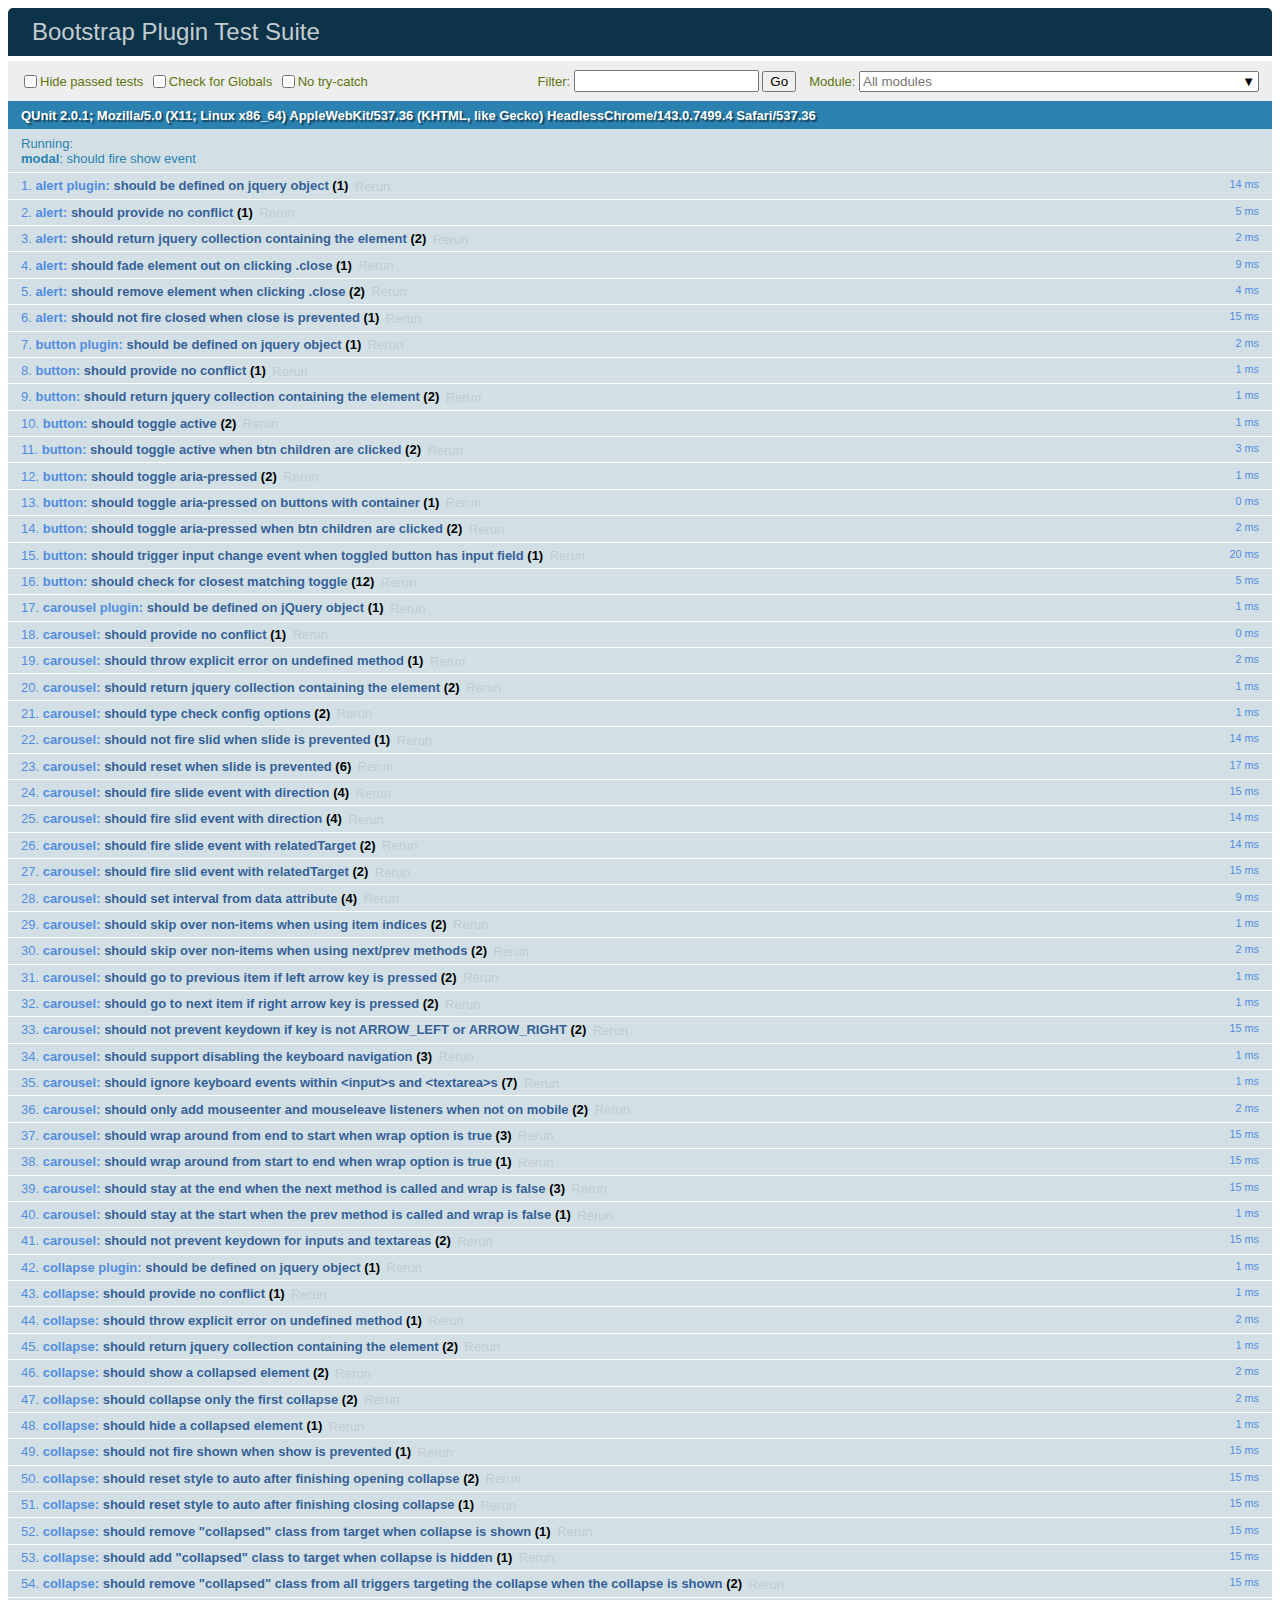
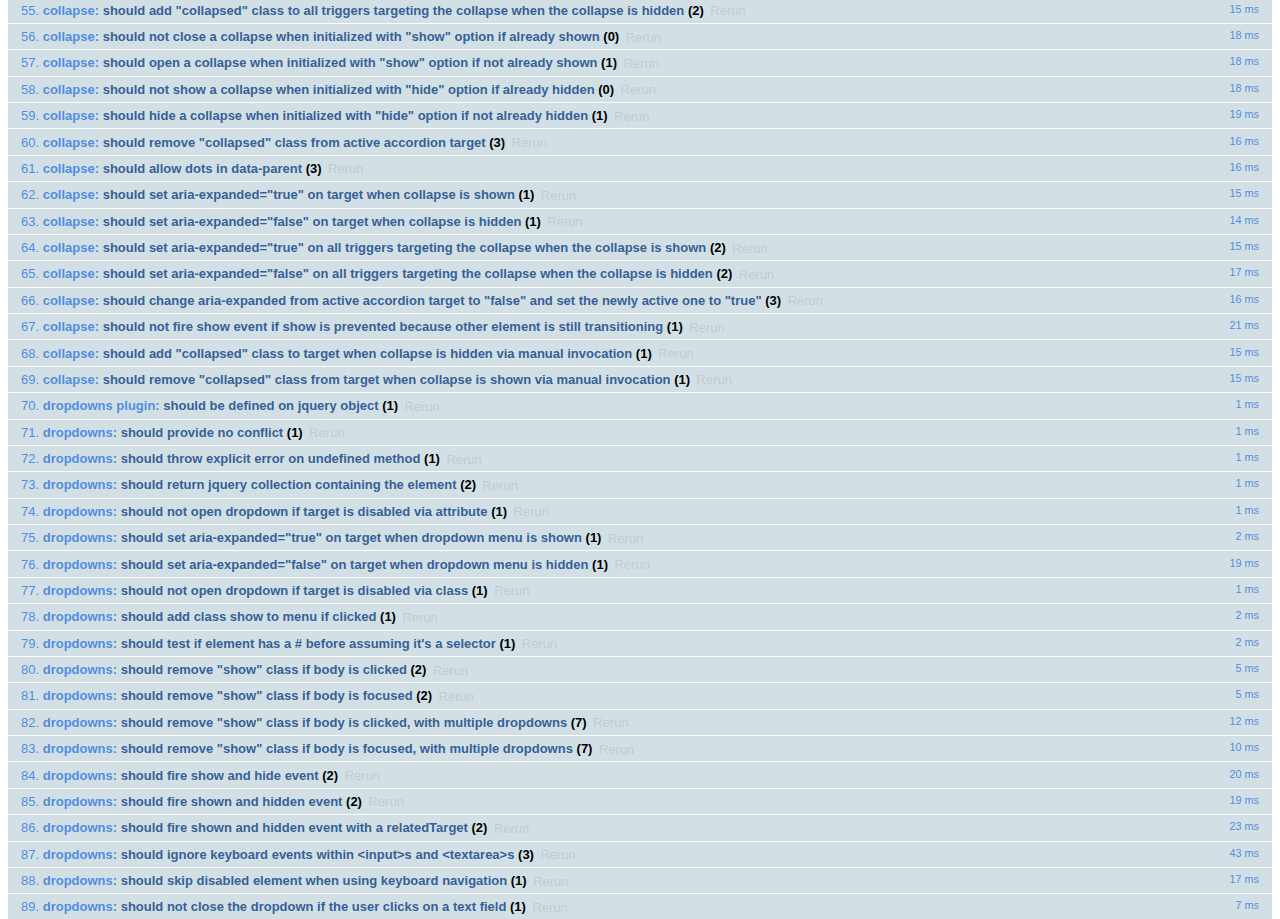
<file: WebContent/bootstrap-4.0.0-alpha.6/js/tests/index.html>
<!DOCTYPE html>
<html>
  <head>
    <meta charset="utf-8">
    <title>Bootstrap Plugin Test Suite</title>
    <meta name="viewport" content="width=device-width, initial-scale=1">

    <!-- jQuery -->
    <script src="../../docs/assets/js/vendor/jquery-slim.min.js"></script>
    <script src="../../docs/assets/js/vendor/tether.min.js"></script>
    <script>
      // Disable jQuery event aliases to ensure we don't accidentally use any of them
      (function () {
        var eventAliases = [
          'blur',
          'focus',
          'focusin',
          'focusout',
          'load',
          'resize',
          'scroll',
          'unload',
          'click',
          'dblclick',
          'mousedown',
          'mouseup',
          'mousemove',
          'mouseover',
          'mouseout',
          'mouseenter',
          'mouseleave',
          'change',
          'select',
          'submit',
          'keydown',
          'keypress',
          'keyup',
          'error',
          'contextmenu',
          'hover',
          'bind',
          'unbind',
          'delegate',
          'undelegate'
        ]
        for (var i = 0; i < eventAliases.length; i++) {
          var eventAlias = eventAliases[i]
          $.fn[eventAlias] = function () {
            throw new Error('Using the ".' + eventAlias + '()" method is not allowed, so that Bootstrap can be compatible with custom jQuery builds which exclude the "event aliases" module that defines said method. See https://github.com/twbs/bootstrap/blob/master/CONTRIBUTING.md#js')
          }
        }
      })()
    </script>

    <!-- QUnit -->
    <link rel="stylesheet" href="vendor/qunit.css" media="screen">
    <script src="vendor/qunit.js"></script>
    <script>
      // See https://github.com/axemclion/grunt-saucelabs#test-result-details-with-qunit
      var log = []
      // Require assert.expect in each test
      QUnit.config.requireExpects = true
      QUnit.done(function (testResults) {
        var tests = []
        for (var i = 0, len = log.length; i < len; i++) {
          var details = log[i]
          tests.push({
            name: details.name,
            result: details.result,
            expected: details.expected,
            actual: details.actual,
            source: details.source
          })
        }
        testResults.tests = tests

        window.global_test_results = testResults
      })

      QUnit.testStart(function (testDetails) {
        $(window).scrollTop(0)
        QUnit.log(function (details) {
          if (!details.result) {
            details.name = testDetails.name
            log.push(details)
          }
        })
      })

      // Cleanup
      QUnit.testDone(function () {
        $('#qunit-fixture').empty()
        $('#modal-test, .modal-backdrop').remove()
      })

      // Display fixture on-screen on iOS to avoid false positives
      if (/iPhone|iPad|iPod/.test(navigator.userAgent)) {
        QUnit.begin(function() {
          $('#qunit-fixture').css({ top: 0, left: 0 })
        })

        QUnit.done(function () {
          $('#qunit-fixture').css({ top: '', left: '' })
        })
      }

      // Disable deprecated global QUnit method aliases in preparation for QUnit v2
      (function () {
        var methodNames = [
          'async',
          'asyncTest',
          'deepEqual',
          'equal',
          'expect',
          'module',
          'notDeepEqual',
          'notEqual',
          'notPropEqual',
          'notStrictEqual',
          'ok',
          'propEqual',
          'push',
          'start',
          'stop',
          'strictEqual',
          'test',
          'throws'
        ];
        for (var i = 0; i < methodNames.length; i++) {
          var methodName = methodNames[i];
          window[methodName] = undefined;
        }
      })();
    </script>

    <!-- es6 Plugin sources -->
    <script src="../../js/dist/util.js"></script>
    <script src="../../js/dist/alert.js"></script>
    <script src="../../js/dist/button.js"></script>
    <script src="../../js/dist/carousel.js"></script>
    <script src="../../js/dist/collapse.js"></script>
    <script src="../../js/dist/dropdown.js"></script>
    <script src="../../js/dist/modal.js"></script>
    <script src="../../js/dist/scrollspy.js"></script>
    <script src="../../js/dist/tab.js"></script>
    <script src="../../js/dist/tooltip.js"></script>
    <script src="../../js/dist/popover.js"></script>

    <!-- Unit tests -->
    <script src="unit/alert.js"></script>
    <script src="unit/button.js"></script>
    <script src="unit/carousel.js"></script>
    <script src="unit/collapse.js"></script>
    <script src="unit/dropdown.js"></script>
    <script src="unit/modal.js"></script>
    <script src="unit/scrollspy.js"></script>
    <script src="unit/tab.js"></script>
    <script src="unit/tooltip.js"></script>
    <script src="unit/popover.js"></script>

  </head>
  <body>
    <div id="qunit-container">
      <div id="qunit"></div>
      <div id="qunit-fixture"></div>
    </div>
  </body>
</html>
</file>
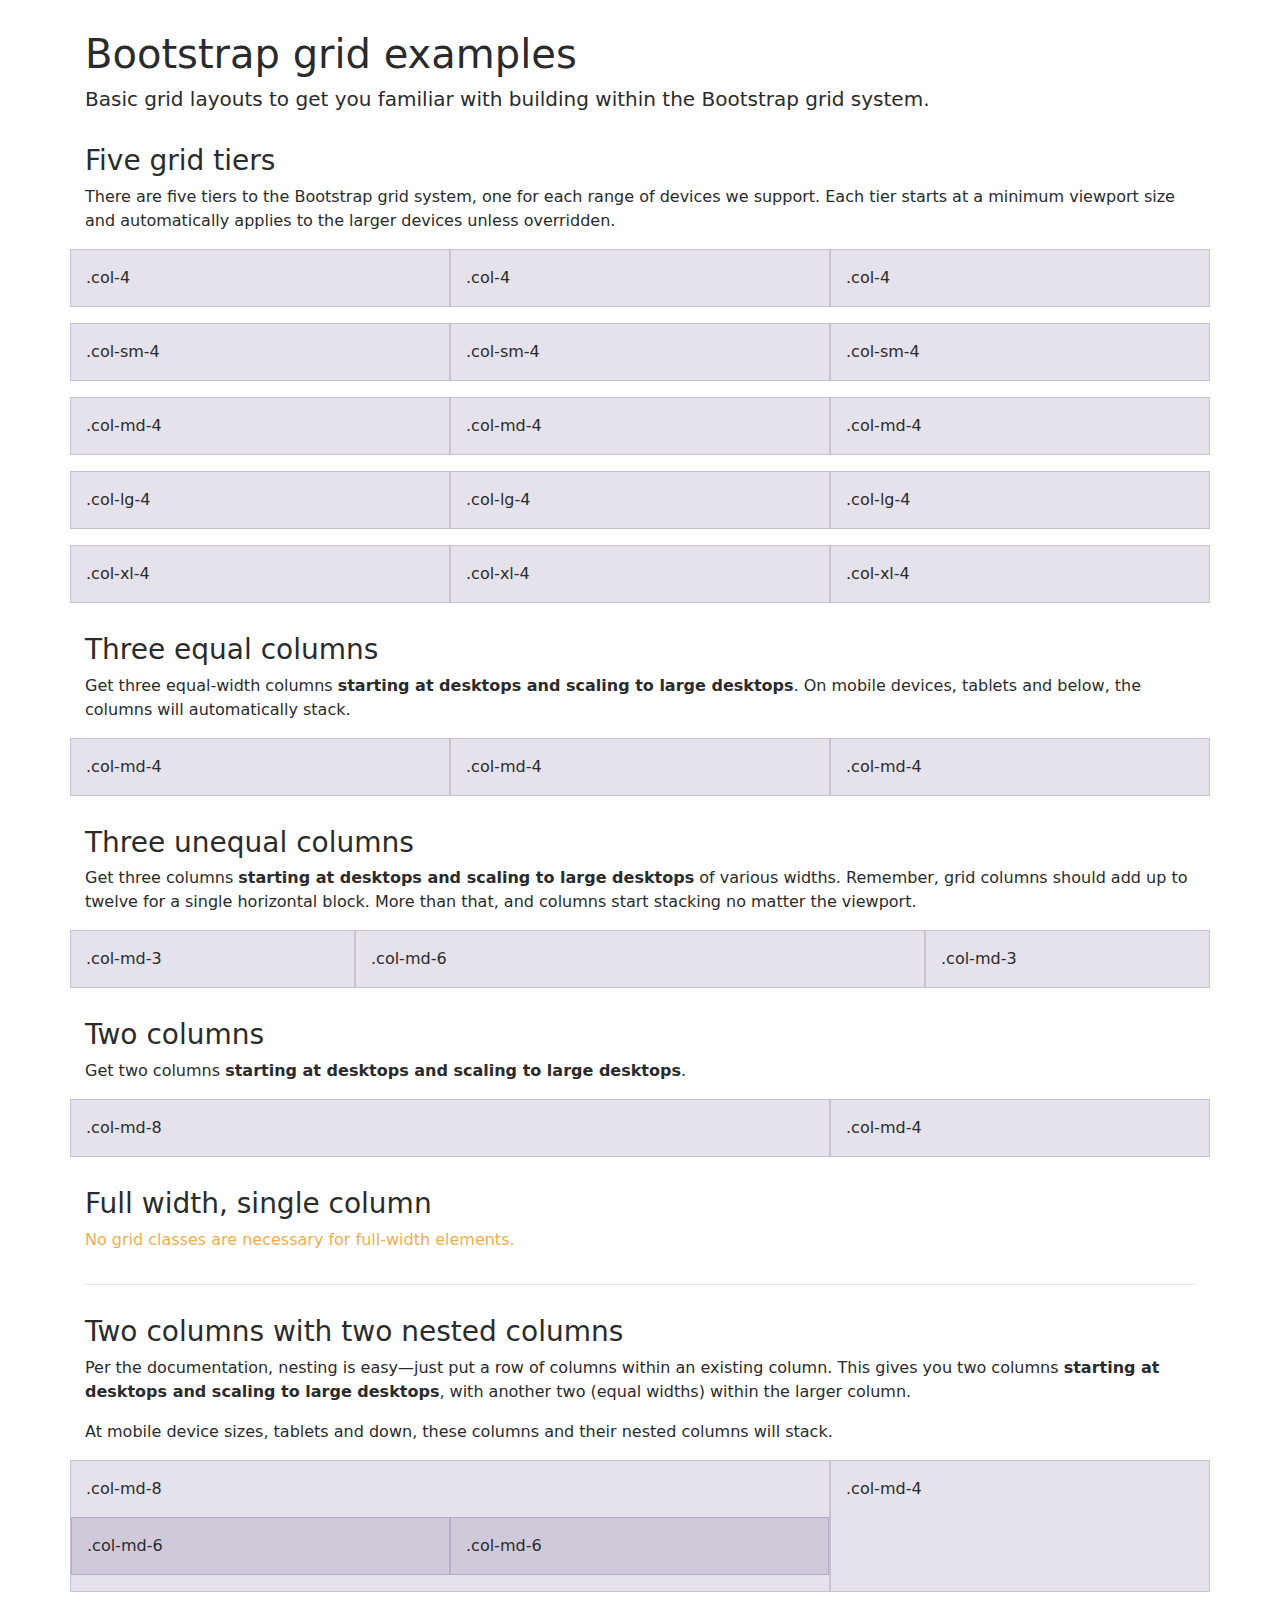
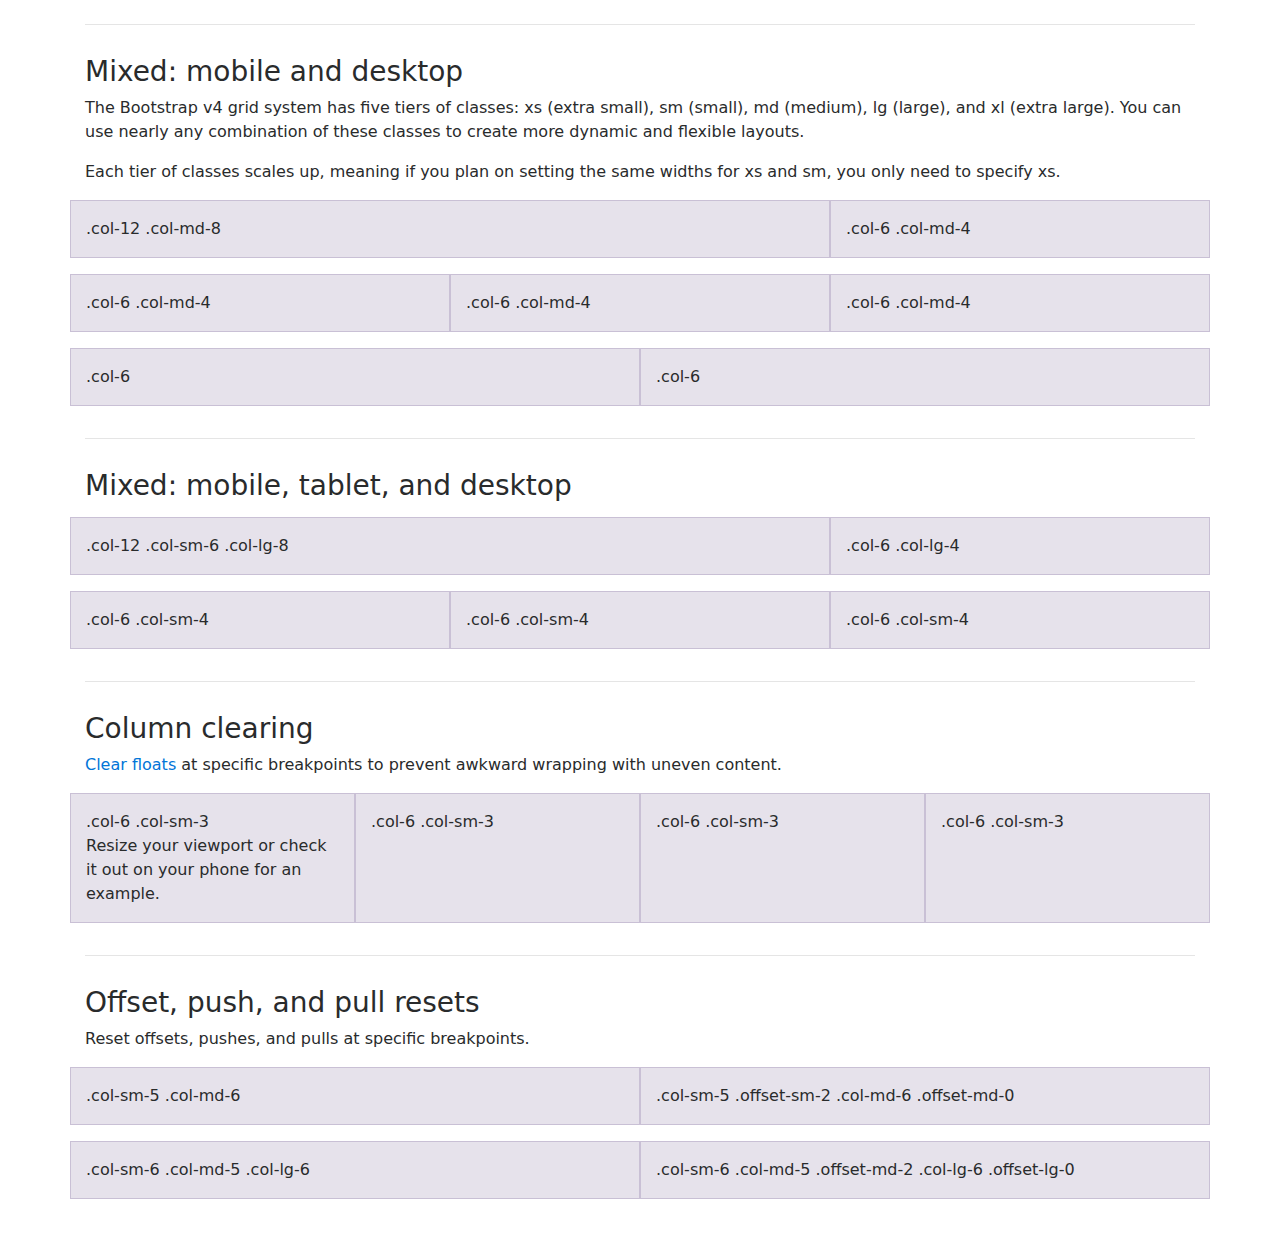
<file: WebContent/bootstrap-4.0.0-alpha.6/docs/examples/grid/index.html>
<!DOCTYPE html>
<html lang="en">
  <head>
    <meta charset="utf-8">
    <meta name="viewport" content="width=device-width, initial-scale=1, shrink-to-fit=no">
    <meta name="description" content="">
    <meta name="author" content="">
    <link rel="icon" href="../../favicon.ico">

    <title>Grid Template for Bootstrap</title>

    <!-- Bootstrap core CSS -->
    <link href="../../dist/css/bootstrap.min.css" rel="stylesheet">

    <!-- Custom styles for this template -->
    <link href="grid.css" rel="stylesheet">
  </head>

  <body>
    <div class="container">

      <h1>Bootstrap grid examples</h1>
      <p class="lead">Basic grid layouts to get you familiar with building within the Bootstrap grid system.</p>

      <h3>Five grid tiers</h3>
      <p>There are five tiers to the Bootstrap grid system, one for each range of devices we support. Each tier starts at a minimum viewport size and automatically applies to the larger devices unless overridden.</p>

      <div class="row">
        <div class="col-4">.col-4</div>
        <div class="col-4">.col-4</div>
        <div class="col-4">.col-4</div>
      </div>

      <div class="row">
        <div class="col-sm-4">.col-sm-4</div>
        <div class="col-sm-4">.col-sm-4</div>
        <div class="col-sm-4">.col-sm-4</div>
      </div>

      <div class="row">
        <div class="col-md-4">.col-md-4</div>
        <div class="col-md-4">.col-md-4</div>
        <div class="col-md-4">.col-md-4</div>
      </div>

      <div class="row">
        <div class="col-lg-4">.col-lg-4</div>
        <div class="col-lg-4">.col-lg-4</div>
        <div class="col-lg-4">.col-lg-4</div>
      </div>

      <div class="row">
        <div class="col-xl-4">.col-xl-4</div>
        <div class="col-xl-4">.col-xl-4</div>
        <div class="col-xl-4">.col-xl-4</div>
      </div>

      <h3>Three equal columns</h3>
      <p>Get three equal-width columns <strong>starting at desktops and scaling to large desktops</strong>. On mobile devices, tablets and below, the columns will automatically stack.</p>
      <div class="row">
        <div class="col-md-4">.col-md-4</div>
        <div class="col-md-4">.col-md-4</div>
        <div class="col-md-4">.col-md-4</div>
      </div>

      <h3>Three unequal columns</h3>
      <p>Get three columns <strong>starting at desktops and scaling to large desktops</strong> of various widths. Remember, grid columns should add up to twelve for a single horizontal block. More than that, and columns start stacking no matter the viewport.</p>
      <div class="row">
        <div class="col-md-3">.col-md-3</div>
        <div class="col-md-6">.col-md-6</div>
        <div class="col-md-3">.col-md-3</div>
      </div>

      <h3>Two columns</h3>
      <p>Get two columns <strong>starting at desktops and scaling to large desktops</strong>.</p>
      <div class="row">
        <div class="col-md-8">.col-md-8</div>
        <div class="col-md-4">.col-md-4</div>
      </div>

      <h3>Full width, single column</h3>
      <p class="text-warning">No grid classes are necessary for full-width elements.</p>

      <hr>

      <h3>Two columns with two nested columns</h3>
      <p>Per the documentation, nesting is easy—just put a row of columns within an existing column. This gives you two columns <strong>starting at desktops and scaling to large desktops</strong>, with another two (equal widths) within the larger column.</p>
      <p>At mobile device sizes, tablets and down, these columns and their nested columns will stack.</p>
      <div class="row">
        <div class="col-md-8">
          .col-md-8
          <div class="row">
            <div class="col-md-6">.col-md-6</div>
            <div class="col-md-6">.col-md-6</div>
          </div>
        </div>
        <div class="col-md-4">.col-md-4</div>
      </div>

      <hr>

      <h3>Mixed: mobile and desktop</h3>
      <p>The Bootstrap v4 grid system has five tiers of classes: xs (extra small), sm (small), md (medium), lg (large), and xl (extra large). You can use nearly any combination of these classes to create more dynamic and flexible layouts.</p>
      <p>Each tier of classes scales up, meaning if you plan on setting the same widths for xs and sm, you only need to specify xs.</p>
      <div class="row">
        <div class="col-12 col-md-8">.col-12 .col-md-8</div>
        <div class="col-6 col-md-4">.col-6 .col-md-4</div>
      </div>
      <div class="row">
        <div class="col-6 col-md-4">.col-6 .col-md-4</div>
        <div class="col-6 col-md-4">.col-6 .col-md-4</div>
        <div class="col-6 col-md-4">.col-6 .col-md-4</div>
      </div>
      <div class="row">
        <div class="col-6">.col-6</div>
        <div class="col-6">.col-6</div>
      </div>

      <hr>

      <h3>Mixed: mobile, tablet, and desktop</h3>
      <p></p>
      <div class="row">
        <div class="col-12 col-sm-6 col-lg-8">.col-12 .col-sm-6 .col-lg-8</div>
        <div class="col-6 col-lg-4">.col-6 .col-lg-4</div>
      </div>
      <div class="row">
        <div class="col-6 col-sm-4">.col-6 .col-sm-4</div>
        <div class="col-6 col-sm-4">.col-6 .col-sm-4</div>
        <div class="col-6 col-sm-4">.col-6 .col-sm-4</div>
      </div>

      <hr>

      <h3>Column clearing</h3>
      <p><a href="../../layout/grid/#example-responsive-column-resets">Clear floats</a> at specific breakpoints to prevent awkward wrapping with uneven content.</p>
      <div class="row">
        <div class="col-6 col-sm-3">
          .col-6 .col-sm-3
          <br>
          Resize your viewport or check it out on your phone for an example.
        </div>
        <div class="col-6 col-sm-3">.col-6 .col-sm-3</div>

        <!-- Add the extra clearfix for only the required viewport -->
        <div class="clearfix hidden-sm-up"></div>

        <div class="col-6 col-sm-3">.col-6 .col-sm-3</div>
        <div class="col-6 col-sm-3">.col-6 .col-sm-3</div>
      </div>

      <hr>

      <h3>Offset, push, and pull resets</h3>
      <p>Reset offsets, pushes, and pulls at specific breakpoints.</p>
      <div class="row">
        <div class="col-sm-5 col-md-6">.col-sm-5 .col-md-6</div>
        <div class="col-sm-5 offset-sm-2 col-md-6 offset-md-0">.col-sm-5 .offset-sm-2 .col-md-6 .offset-md-0</div>
      </div>
      <div class="row">
        <div class="col-sm-6 col-md-5 col-lg-6">.col-sm-6 .col-md-5 .col-lg-6</div>
        <div class="col-sm-6 col-md-5 offset-md-2 col-lg-6 offset-lg-0">.col-sm-6 .col-md-5 .offset-md-2 .col-lg-6 .offset-lg-0</div>
      </div>

    </div> <!-- /container -->

    <!-- Bootstrap core JavaScript
    ================================================== -->
    <!-- Placed at the end of the document so the pages load faster -->
    <!-- IE10 viewport hack for Surface/desktop Windows 8 bug -->
    <script src="../../assets/js/ie10-viewport-bug-workaround.js"></script>
  </body>
</html>
</file>
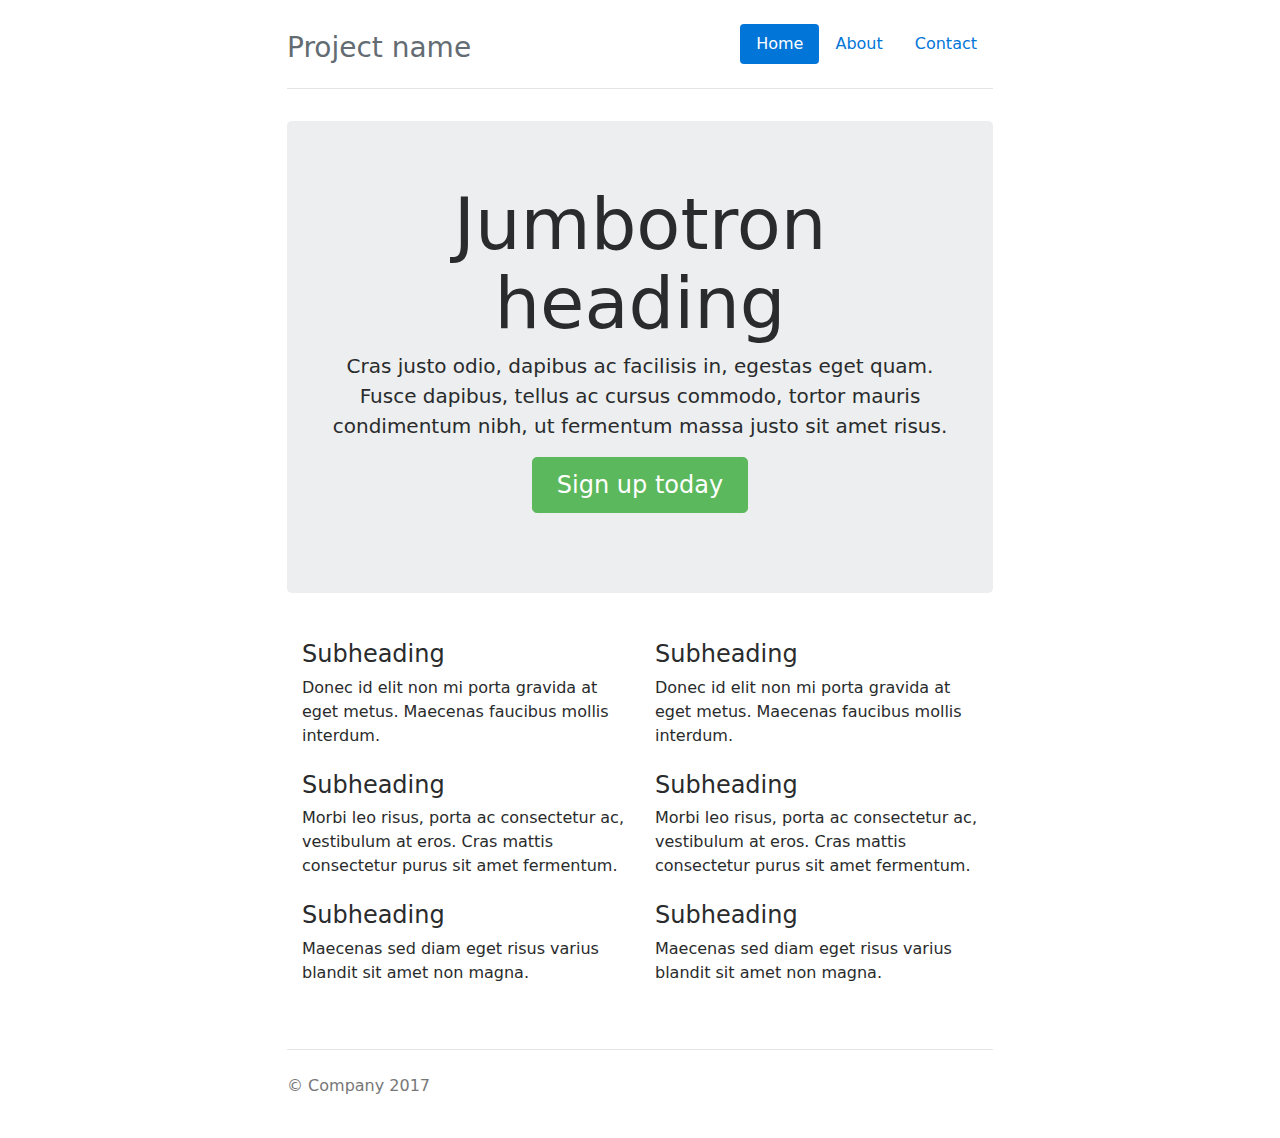
<file: WebContent/bootstrap-4.0.0-alpha.6/docs/examples/narrow-jumbotron/index.html>
<!DOCTYPE html>
<html lang="en">
  <head>
    <meta charset="utf-8">
    <meta name="viewport" content="width=device-width, initial-scale=1, shrink-to-fit=no">
    <meta name="description" content="">
    <meta name="author" content="">
    <link rel="icon" href="../../favicon.ico">

    <title>Narrow Jumbotron Template for Bootstrap</title>

    <!-- Bootstrap core CSS -->
    <link href="../../dist/css/bootstrap.min.css" rel="stylesheet">

    <!-- Custom styles for this template -->
    <link href="narrow-jumbotron.css" rel="stylesheet">
  </head>

  <body>

    <div class="container">
      <div class="header clearfix">
        <nav>
          <ul class="nav nav-pills float-right">
            <li class="nav-item">
              <a class="nav-link active" href="#">Home <span class="sr-only">(current)</span></a>
            </li>
            <li class="nav-item">
              <a class="nav-link" href="#">About</a>
            </li>
            <li class="nav-item">
              <a class="nav-link" href="#">Contact</a>
            </li>
          </ul>
        </nav>
        <h3 class="text-muted">Project name</h3>
      </div>

      <div class="jumbotron">
        <h1 class="display-3">Jumbotron heading</h1>
        <p class="lead">Cras justo odio, dapibus ac facilisis in, egestas eget quam. Fusce dapibus, tellus ac cursus commodo, tortor mauris condimentum nibh, ut fermentum massa justo sit amet risus.</p>
        <p><a class="btn btn-lg btn-success" href="#" role="button">Sign up today</a></p>
      </div>

      <div class="row marketing">
        <div class="col-lg-6">
          <h4>Subheading</h4>
          <p>Donec id elit non mi porta gravida at eget metus. Maecenas faucibus mollis interdum.</p>

          <h4>Subheading</h4>
          <p>Morbi leo risus, porta ac consectetur ac, vestibulum at eros. Cras mattis consectetur purus sit amet fermentum.</p>

          <h4>Subheading</h4>
          <p>Maecenas sed diam eget risus varius blandit sit amet non magna.</p>
        </div>

        <div class="col-lg-6">
          <h4>Subheading</h4>
          <p>Donec id elit non mi porta gravida at eget metus. Maecenas faucibus mollis interdum.</p>

          <h4>Subheading</h4>
          <p>Morbi leo risus, porta ac consectetur ac, vestibulum at eros. Cras mattis consectetur purus sit amet fermentum.</p>

          <h4>Subheading</h4>
          <p>Maecenas sed diam eget risus varius blandit sit amet non magna.</p>
        </div>
      </div>

      <footer class="footer">
        <p>&copy; Company 2017</p>
      </footer>

    </div> <!-- /container -->

    <!-- Bootstrap core JavaScript
    ================================================== -->
    <!-- Placed at the end of the document so the pages load faster -->
    <!-- IE10 viewport hack for Surface/desktop Windows 8 bug -->
    <script src="../../assets/js/ie10-viewport-bug-workaround.js"></script>
  </body>
</html>
</file>
<file: WebContent/bootstrap-4.0.0-alpha.6/docs/examples/grid/grid.css>
body {
  padding-top: 2rem;
  padding-bottom: 2rem;
}

h3 {
  margin-top: 2rem;
}

.row {
  margin-bottom: 1rem;
}
.row .row {
  margin-top: 1rem;
  margin-bottom: 0;
}
[class*="col-"] {
  padding-top: 1rem;
  padding-bottom: 1rem;
  background-color: rgba(86,61,124,.15);
  border: 1px solid rgba(86,61,124,.2);
}

hr {
  margin-top: 2rem;
  margin-bottom: 2rem;
}
</file>
<file: WebContent/bootstrap-4.0.0-alpha.6/docs/examples/narrow-jumbotron/narrow-jumbotron.css>
/* Space out content a bit */
body {
  padding-top: 1.5rem;
  padding-bottom: 1.5rem;
}

/* Everything but the jumbotron gets side spacing for mobile first views */
.header,
.marketing,
.footer {
  padding-right: 1rem;
  padding-left: 1rem;
}

/* Custom page header */
.header {
  padding-bottom: 1rem;
  border-bottom: .05rem solid #e5e5e5;
}
/* Make the masthead heading the same height as the navigation */
.header h3 {
  margin-top: 0;
  margin-bottom: 0;
  line-height: 3rem;
}

/* Custom page footer */
.footer {
  padding-top: 1.5rem;
  color: #777;
  border-top: .05rem solid #e5e5e5;
}

/* Customize container */
@media (min-width: 48em) {
  .container {
    max-width: 46rem;
  }
}
.container-narrow > hr {
  margin: 2rem 0;
}

/* Main marketing message and sign up button */
.jumbotron {
  text-align: center;
  border-bottom: .05rem solid #e5e5e5;
}
.jumbotron .btn {
  padding: .75rem 1.5rem;
  font-size: 1.5rem;
}

/* Supporting marketing content */
.marketing {
  margin: 3rem 0;
}
.marketing p + h4 {
  margin-top: 1.5rem;
}

/* Responsive: Portrait tablets and up */
@media screen and (min-width: 48em) {
  /* Remove the padding we set earlier */
  .header,
  .marketing,
  .footer {
    padding-right: 0;
    padding-left: 0;
  }
  /* Space out the masthead */
  .header {
    margin-bottom: 2rem;
  }
  /* Remove the bottom border on the jumbotron for visual effect */
  .jumbotron {
    border-bottom: 0;
  }
}
</file>
<file: WebContent/bootstrap-4.0.0-alpha.6/js/tests/vendor/qunit.css>
/*!
 * QUnit 2.0.1
 * https://qunitjs.com/
 *
 * Copyright jQuery Foundation and other contributors
 * Released under the MIT license
 * https://jquery.org/license
 *
 * Date: 2016-07-23T19:39Z
 */

/** Font Family and Sizes */

#qunit-tests, #qunit-header, #qunit-banner, #qunit-testrunner-toolbar, #qunit-filteredTest, #qunit-userAgent, #qunit-testresult {
	font-family: "Helvetica Neue Light", "HelveticaNeue-Light", "Helvetica Neue", Calibri, Helvetica, Arial, sans-serif;
}

#qunit-testrunner-toolbar, #qunit-filteredTest, #qunit-userAgent, #qunit-testresult, #qunit-tests li { font-size: small; }
#qunit-tests { font-size: smaller; }


/** Resets */

#qunit-tests, #qunit-header, #qunit-banner, #qunit-filteredTest, #qunit-userAgent, #qunit-testresult, #qunit-modulefilter {
	margin: 0;
	padding: 0;
}


/** Header (excluding toolbar) */

#qunit-header {
	padding: 0.5em 0 0.5em 1em;

	color: #8699A4;
	background-color: #0D3349;

	font-size: 1.5em;
	line-height: 1em;
	font-weight: 400;

	border-radius: 5px 5px 0 0;
}

#qunit-header a {
	text-decoration: none;
	color: #C2CCD1;
}

#qunit-header a:hover,
#qunit-header a:focus {
	color: #FFF;
}

#qunit-banner {
	height: 5px;
}

#qunit-filteredTest {
	padding: 0.5em 1em 0.5em 1em;
	color: #366097;
	background-color: #F4FF77;
}

#qunit-userAgent {
	padding: 0.5em 1em 0.5em 1em;
	color: #FFF;
	background-color: #2B81AF;
	text-shadow: rgba(0, 0, 0, 0.5) 2px 2px 1px;
}


/** Toolbar */

#qunit-testrunner-toolbar {
	padding: 0.5em 1em 0.5em 1em;
	color: #5E740B;
	background-color: #EEE;
}

#qunit-testrunner-toolbar .clearfix {
	height: 0;
	clear: both;
}

#qunit-testrunner-toolbar label {
	display: inline-block;
}

#qunit-testrunner-toolbar input[type=checkbox],
#qunit-testrunner-toolbar input[type=radio] {
	margin: 3px;
	vertical-align: -2px;
}

#qunit-testrunner-toolbar input[type=text] {
	box-sizing: border-box;
	height: 1.6em;
}

.qunit-url-config,
.qunit-filter,
#qunit-modulefilter {
	display: inline-block;
	line-height: 2.1em;
}

.qunit-filter,
#qunit-modulefilter {
	float: right;
	position: relative;
	margin-left: 1em;
}

.qunit-url-config label {
	margin-right: 0.5em;
}

#qunit-modulefilter-search {
	box-sizing: border-box;
	width: 400px;
}

#qunit-modulefilter-search-container:after {
	position: absolute;
	right: 0.3em;
	content: "\25bc";
	color: black;
}

#qunit-modulefilter-dropdown {
	/* align with #qunit-modulefilter-search */
	box-sizing: border-box;
	width: 400px;
	position: absolute;
	right: 0;
	top: 50%;
	margin-top: 0.8em;

	border: 1px solid #D3D3D3;
	border-top: none;
	border-radius: 0 0 .25em .25em;
	color: #000;
	background-color: #F5F5F5;
	z-index: 99;
}

#qunit-modulefilter-dropdown a {
	color: inherit;
	text-decoration: none;
}

#qunit-modulefilter-dropdown .clickable.checked {
	font-weight: bold;
	color: #000;
	background-color: #D2E0E6;
}

#qunit-modulefilter-dropdown .clickable:hover {
	color: #FFF;
	background-color: #0D3349;
}

#qunit-modulefilter-actions {
	display: block;
	overflow: auto;

	/* align with #qunit-modulefilter-dropdown-list */
	font: smaller/1.5em sans-serif;
}

#qunit-modulefilter-dropdown #qunit-modulefilter-actions > * {
	box-sizing: border-box;
	max-height: 2.8em;
	display: block;
	padding: 0.4em;
}

#qunit-modulefilter-dropdown #qunit-modulefilter-actions > button {
	float: right;
	font: inherit;
}

#qunit-modulefilter-dropdown #qunit-modulefilter-actions > :last-child {
	/* insert padding to align with checkbox margins */
	padding-left: 3px;
}

#qunit-modulefilter-dropdown-list {
	max-height: 200px;
	overflow-y: auto;
	margin: 0;
	border-top: 2px groove threedhighlight;
	padding: 0.4em 0 0;
	font: smaller/1.5em sans-serif;
}

#qunit-modulefilter-dropdown-list li {
	white-space: nowrap;
	overflow: hidden;
	text-overflow: ellipsis;
}

#qunit-modulefilter-dropdown-list .clickable {
	display: block;
	padding-left: 0.15em;
}


/** Tests: Pass/Fail */

#qunit-tests {
	list-style-position: inside;
}

#qunit-tests li {
	padding: 0.4em 1em 0.4em 1em;
	border-bottom: 1px solid #FFF;
	list-style-position: inside;
}

#qunit-tests > li {
	display: none;
}

#qunit-tests li.running,
#qunit-tests li.pass,
#qunit-tests li.fail,
#qunit-tests li.skipped {
	display: list-item;
}

#qunit-tests.hidepass {
	position: relative;
}

#qunit-tests.hidepass li.running,
#qunit-tests.hidepass li.pass {
	visibility: hidden;
	position: absolute;
	width:   0;
	height:  0;
	padding: 0;
	border:  0;
	margin:  0;
}

#qunit-tests li strong {
	cursor: pointer;
}

#qunit-tests li.skipped strong {
	cursor: default;
}

#qunit-tests li a {
	padding: 0.5em;
	color: #C2CCD1;
	text-decoration: none;
}

#qunit-tests li p a {
	padding: 0.25em;
	color: #6B6464;
}
#qunit-tests li a:hover,
#qunit-tests li a:focus {
	color: #000;
}

#qunit-tests li .runtime {
	float: right;
	font-size: smaller;
}

.qunit-assert-list {
	margin-top: 0.5em;
	padding: 0.5em;

	background-color: #FFF;

	border-radius: 5px;
}

.qunit-source {
	margin: 0.6em 0 0.3em;
}

.qunit-collapsed {
	display: none;
}

#qunit-tests table {
	border-collapse: collapse;
	margin-top: 0.2em;
}

#qunit-tests th {
	text-align: right;
	vertical-align: top;
	padding: 0 0.5em 0 0;
}

#qunit-tests td {
	vertical-align: top;
}

#qunit-tests pre {
	margin: 0;
	white-space: pre-wrap;
	word-wrap: break-word;
}

#qunit-tests del {
	color: #374E0C;
	background-color: #E0F2BE;
	text-decoration: none;
}

#qunit-tests ins {
	color: #500;
	background-color: #FFCACA;
	text-decoration: none;
}

/*** Test Counts */

#qunit-tests b.counts                       { color: #000; }
#qunit-tests b.passed                       { color: #5E740B; }
#qunit-tests b.failed                       { color: #710909; }

#qunit-tests li li {
	padding: 5px;
	background-color: #FFF;
	border-bottom: none;
	list-style-position: inside;
}

/*** Passing Styles */

#qunit-tests li li.pass {
	color: #3C510C;
	background-color: #FFF;
	border-left: 10px solid #C6E746;
}

#qunit-tests .pass                          { color: #528CE0; background-color: #D2E0E6; }
#qunit-tests .pass .test-name               { color: #366097; }

#qunit-tests .pass .test-actual,
#qunit-tests .pass .test-expected           { color: #999; }

#qunit-banner.qunit-pass                    { background-color: #C6E746; }

/*** Failing Styles */

#qunit-tests li li.fail {
	color: #710909;
	background-color: #FFF;
	border-left: 10px solid #EE5757;
	white-space: pre;
}

#qunit-tests > li:last-child {
	border-radius: 0 0 5px 5px;
}

#qunit-tests .fail                          { color: #000; background-color: #EE5757; }
#qunit-tests .fail .test-name,
#qunit-tests .fail .module-name             { color: #000; }

#qunit-tests .fail .test-actual             { color: #EE5757; }
#qunit-tests .fail .test-expected           { color: #008000; }

#qunit-banner.qunit-fail                    { background-color: #EE5757; }

/*** Skipped tests */

#qunit-tests .skipped {
	background-color: #EBECE9;
}

#qunit-tests .qunit-skipped-label {
	background-color: #F4FF77;
	display: inline-block;
	font-style: normal;
	color: #366097;
	line-height: 1.8em;
	padding: 0 0.5em;
	margin: -0.4em 0.4em -0.4em 0;
}

/** Result */

#qunit-testresult {
	padding: 0.5em 1em 0.5em 1em;

	color: #2B81AF;
	background-color: #D2E0E6;

	border-bottom: 1px solid #FFF;
}
#qunit-testresult .module-name {
	font-weight: 700;
}

/** Fixture */

#qunit-fixture {
	position: absolute;
	top: -10000px;
	left: -10000px;
	width: 1000px;
	height: 1000px;
}
</file>
